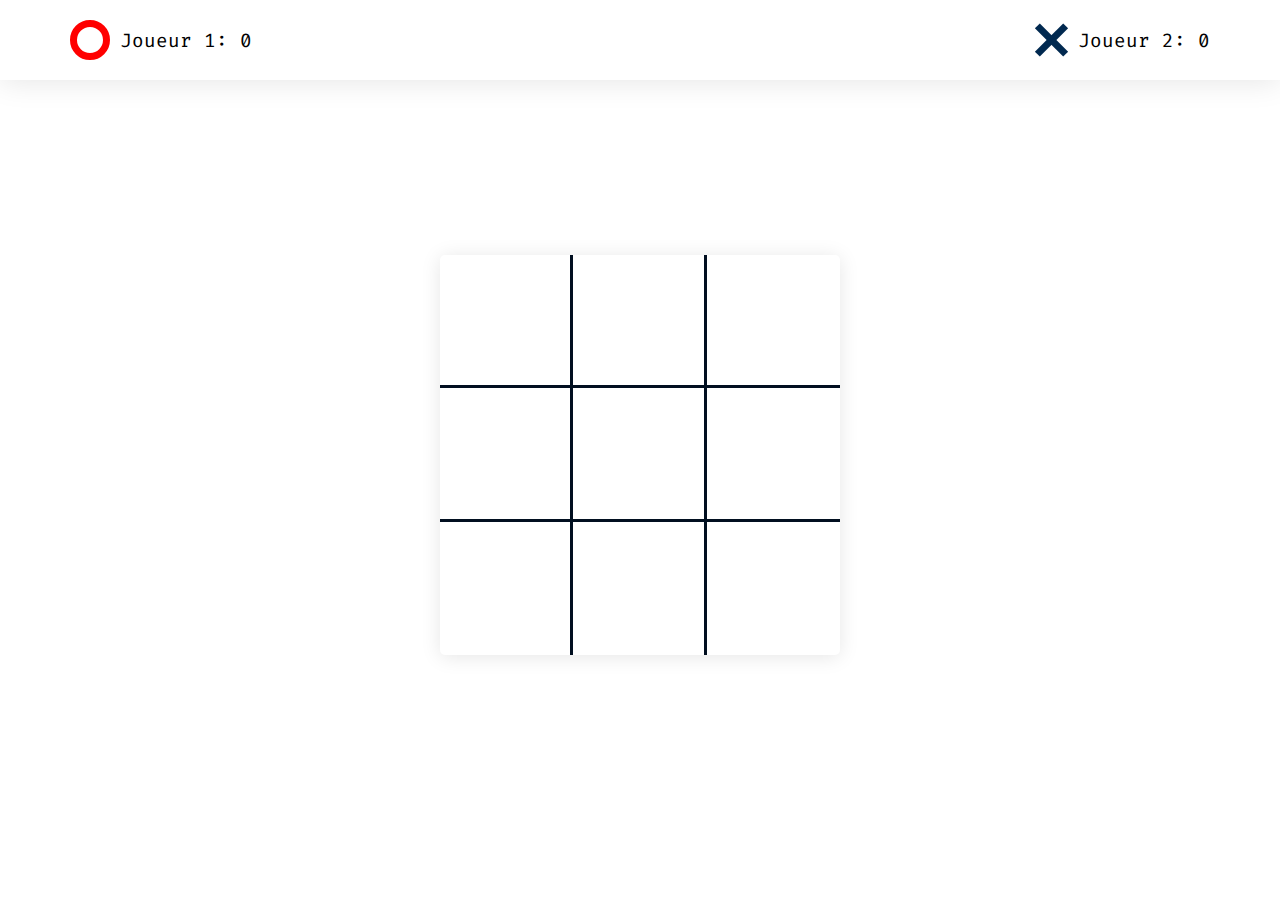
<file: index.html>
<html lang="en">
<head>
    <meta charset="UTF-8">
    <meta http-equiv="X-UA-Compatible" content="IE=edge">
    <meta name="viewport" content="width=device-width, initial-scale=1.0">
    <title>Jeu</title>
    <link rel="stylesheet" href="styles.css">
    <script src="main.js" defer></script>
</head>
<body>
    
    <div class="container">

        <div class="game_header">
            <div class="player1">
                <div class="motif_player1">

                </div>
                <span>Joueur 1: <span class="score_player1">0</span></span>
                
            </div>

            <div class="player2">
                <div class="motif_player2">

                </div>
                <span>Joueur 2: <span class="score_player2">0</span></span>
            </div>
        </div>


        <div class="game_content">

            <div class="game_table">

                <table>

                    <div class="line1">
                        <div class="case"></div>
                        <div class="case"></div>
                        <div class="case"></div>
                    </div>
                    <div class="line2">
                        <div class="case"></div>
                        <div class="case"></div>
                        <div class="case"></div>
                    </div>
                    <div class="line3">
                        <div class="case"></div>
                        <div class="case"></div>
                        <div class="case"></div>
                    </div>


                    <div class="grille">
                        <div class="verticale">

                        </div>
                        <div class="verticale1">

                        </div>

                        <div class="horizontale">

                        </div>
                        <div class="horizontale1">

                        </div>
                    </div>
                </table>

            </div>

        </div>

    </div>

</body>
</html>
</file>
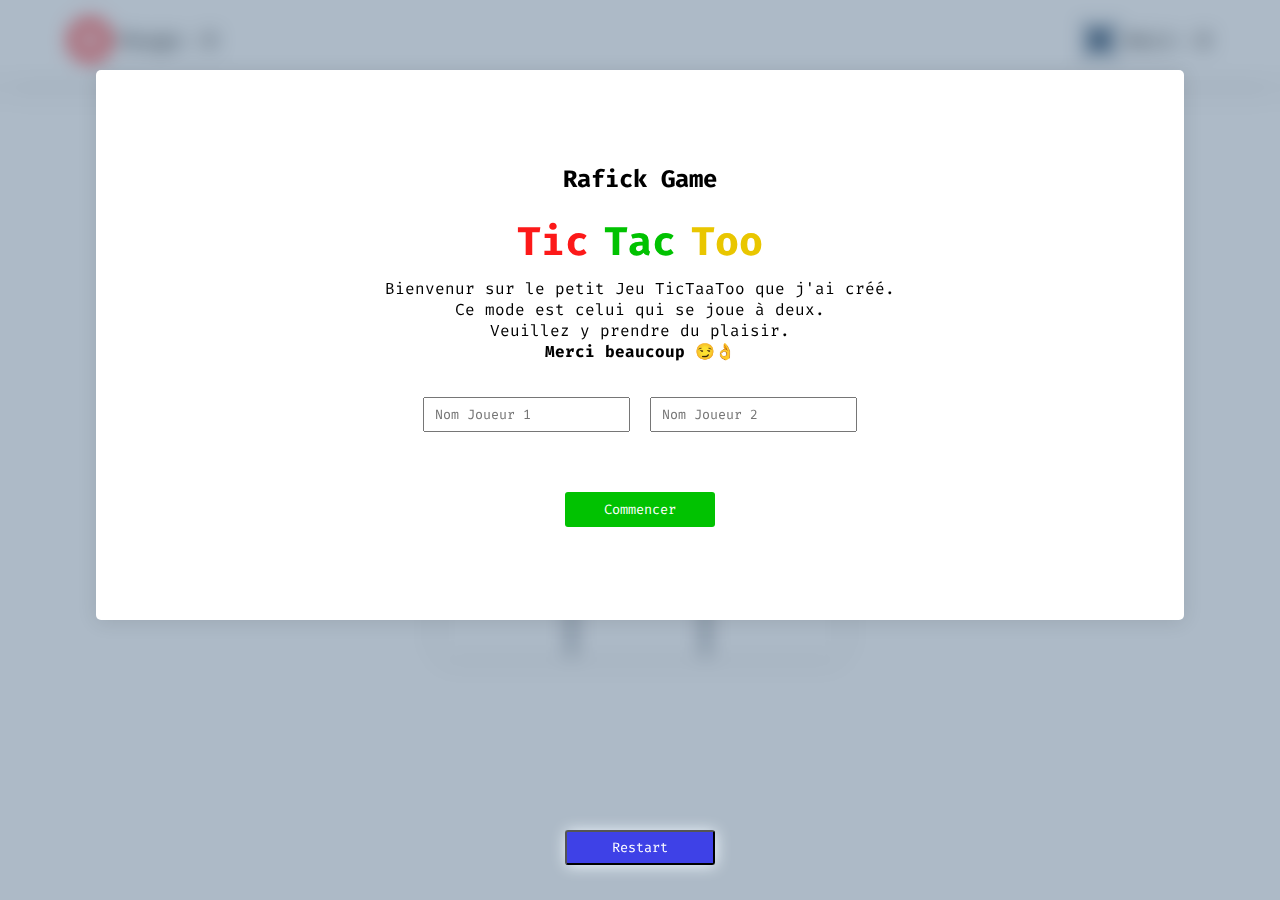
<file: game.html>
<html lang="en">
<head>
    <meta charset="UTF-8">
    <meta http-equiv="X-UA-Compatible" content="IE=edge">
    <meta name="viewport" content="width=device-width, initial-scale=1.0">
    <title>Jeu</title>
    <link rel="stylesheet" href="styles.css">
</head>
<body>
    
    <div class="container">
        <div class="game_header">
            <div class="player1">
                <div class="motif_player1">

                </div>
                <span><span id="gamer1place">Rouge</span>: <span class="score_player1">0</span></span>
                
            </div>

            <div class="player2">
                <div class="motif_player2">
                </div>

                <span><span id="gamer2place">Noir</span>: <span class="score_player2">0</span></span>
            </div>
        </div>
        <div class="game_content">

            <div class="game_table">

                <table>

                    <div class="line1">
                        <div class="case"></div>
                        <div class="case"></div>
                        <div class="case"></div>
                    </div>
                    <div class="line2">
                        <div class="case"></div>
                        <div class="case"></div>
                        <div class="case"></div>
                    </div>
                    <div class="line3">
                        <div class="case"></div>
                        <div class="case"></div>
                        <div class="case"></div>
                    </div>


                    <div class="grille">
                        <div class="verticale">

                        </div>
                        <div class="verticale1">

                        </div>

                        <div class="horizontale">

                        </div>
                        <div class="horizontale1">

                        </div>
                    </div>

                </table>

            </div>

        </div>
        <div class="button">
            <button>Restart</button>
        </div>
    </div>

    <div class="modal">
        <h1><span>Rafick Game</span></h1>
        <h3><span>Tic</span><span>Tac</span><span>Too</span></h3>
        <p>Bienvenur sur le petit Jeu TicTaaToo que j'ai créé. <br> Ce mode est celui qui se joue à deux. <br> Veuillez y prendre du plaisir.
            <br> <span>Merci beaucoup </span>😏👌
        </p>

        <div class="fields">
            <input id="gamer1" type="text" placeholder="Nom Joueur 1">
            <input id="gamer2" type="text" placeholder="Nom Joueur 2">
        </div>
        <button class="start" >Commencer</button>
    </div>

</body>

<script src="TicTaaToo.js"></script>
<script src="app.js"></script>
</html>
</file>
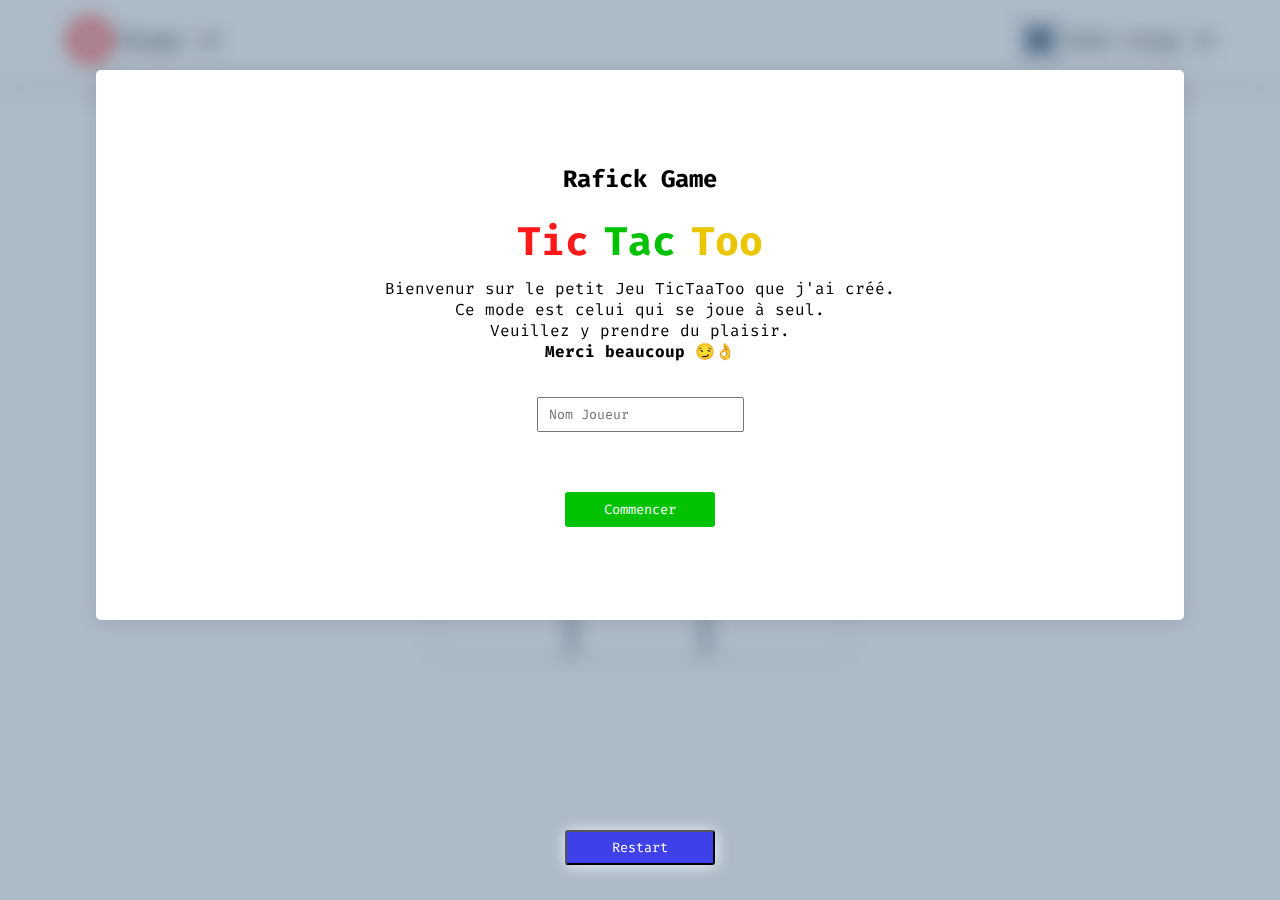
<file: start.html>
<html lang="en">
<head>
    <meta charset="UTF-8">
    <meta http-equiv="X-UA-Compatible" content="IE=edge">
    <meta name="viewport" content="width=device-width, initial-scale=1.0">
    <title>Jeu</title>
    <link rel="stylesheet" href="styles.css">
</head>
<body>

<div class="container">
    <div class="game_header">
        <div class="player1">
            <div class="motif_player1">

            </div>
            <span><span id="gamerplace">Rouge</span>: <span class="score_player1">0</span></span>

        </div>
        <div class="player2">
            <div class="motif_player2">
            </div>
            <span><span id="gamer2place">Ordi king</span>: <span class="score_player2">0</span></span>
        </div>
    </div>
    <div class="game_content">

        <div class="game_table">

            <table>

                <div class="line1">
                    <div class="case"></div>
                    <div class="case"></div>
                    <div class="case"></div>
                </div>
                <div class="line2">
                    <div class="case"></div>
                    <div class="case"></div>
                    <div class="case"></div>
                </div>
                <div class="line3">
                    <div class="case"></div>
                    <div class="case"></div>
                    <div class="case"></div>
                </div>


                <div class="grille">
                    <div class="verticale">

                    </div>
                    <div class="verticale1">

                    </div>

                    <div class="horizontale">

                    </div>
                    <div class="horizontale1">

                    </div>
                </div>

            </table>

        </div>

    </div>
    <div class="button">
        <button>Restart</button>
    </div>
</div>

<div class="modal">
    <h1><span>Rafick Game</span></h1>
    <h3><span>Tic</span><span>Tac</span><span>Too</span></h3>
    <p>Bienvenur sur le petit Jeu TicTaaToo que j'ai créé. <br> Ce mode est celui qui se joue à seul. <br> Veuillez y prendre du plaisir.
        <br> <span>Merci beaucoup </span>😏👌
    </p>

    <div class="fields">
        <input id="gamer" type="text" placeholder="Nom Joueur">
    </div>
    <button class="start" >Commencer</button>
</div>

</body>
<script src="TicTaaToo.js"></script>
<script src="SingleTicTaaToo.js"></script>
<script src="single.js"></script>
</html>
</file>
<file: styles.css>
@import url('https://fonts.googleapis.com/css2?family=Fira+Code:wght@300;400;500;600;700&display=swap');

:root{
    --game-table-size: 400px;
    --player-motif-size: 40px;
    --motif-size: 75px;
    --game-header-padding: 0 70px;
}

*{
    margin: 0;
    padding: 0;
    box-sizing: border-box;
    font-family: 'Fira Code';
}


body{
    background-color: transparent;
    width: 100%;
    height: 100vh;
    position: relative;
    overflow: hidden;
}


body::before{
    content: '';
    position: absolute;
    top: 0;
    left: 0;
    width: 100%;
    opacity: 0;
    height: 100%;
    background: rgb(1 41 80 / 32%);
    backdrop-filter: blur(10px);
    z-index: 10;
}


body.blur::before{
    opacity: 1;
}

.container{
    position: relative;
    width: 100%;
    height: 100%;
}

.game_header{
    height: 80px;
    width: 100%;
    background-color: #fff;
    display: flex;
    align-items: center;
    justify-content: center;
    font-size: 1.2em;
    box-shadow: 0 2px 30px rgba(0, 0, 0, 0.1);
    position: relative;
}

@media screen  and (max-width: 810px){
    .game_header{
        font-size: 0.85em;
    }

}

.player1, .player2{
    padding: var(--game-header-padding);
    width: 50%;
    height: 100%;
    display: flex;
    align-items: center;
    gap: 10px;

}
.player1{
    justify-content: flex-start;
}

.player2{
    justify-content: flex-end;
}


.motif_player1, .motif_player2{
    width: var(--player-motif-size);
    height: var(--player-motif-size);
}

.motif1, .motif2{
    width: var(--motif-size);
    height: var(--motif-size)
}




@media screen and (max-width: 810px){
    :root{
        --player-motif-size: 30px;
        --game-header-padding: 0 40px;
    }
}
.motif_player1, .motif1{
    border-radius: 100%;
    border: 7px solid red;
}

.motif_player2, .motif2{
    position: relative;
}

.motif_player2::before, .motif_player2::after, .motif2::before, .motif2::after{
    position: absolute;
    content: '';
    left: 50%;
    width: 7px;
    height: inherit;
    background-color: #012950;
}

.motif_player2::before, .motif2::before{
    transform: rotate(45deg);
}
.motif_player2::after, .motif2::after{
    transform: rotate(-45deg);
}


.game_content{
    width: 100%;
    height: calc(100vh - 150px);
    display: flex;
    align-items: center;
    justify-content: center;
}

.game_content .game_table{
    width: var(--game-table-size);
    height: var(--game-table-size);
    box-shadow: 0px 2px 20px rgba(0, 0, 0, 0.1);
    border-radius: 5px;
    position: relative;
    overflow: hidden;
}

.game_table table{
    width: 100%;
    height: 100%;
    position: relative;
    background: transparent;
}

.line1,
.line2,
.line3{
    position: relative;
    width: 100%;
    height: calc(100% / 3);
    display: flex;
    align-items: center;
    background: transparent;
}

.case{
    width: calc(100% / 3);
    height: 100%;
    display: flex;
    justify-content: center;
    align-items: center;
    cursor: pointer;
    z-index: 10;
}

.case > div {
    transition: 0.3s;
}


.case.animate div {
    animation: animate 0.35s ease-out;
}

@keyframes animate {
    0%, 100%{
        transform: scale(0);
    }

    50% {
        transform: scale(1.70);
    }
}

.grille{
    position: absolute;
    top: 0;
    left: 0;
    width: var(--game-table-size);
    height: var(--game-table-size);
}

.grille .verticale, .grille .verticale1{
    position: absolute;
    width: 100%;
    height: calc(100% /3);
    border-bottom: 3px solid rgb(1, 15, 32);
    z-index: 5;
}
.grille .verticale1{
    top: calc(var(--game-table-size) / 3);

}

.grille .horizontale, .grille .horizontale1{
    position: absolute;
    height: 100%;
    width: calc(100% / 3);
    border-right: 3px solid rgb(1, 15, 32);
    z-index: 5;
}

.grille .horizontale1{
    left: calc(var(--game-table-size) /3)
}


@media screen and (max-width: 480px) {
    :root{
        --game-table-size: 320px;
        --player-motif-size: 25px;
        --motif-size: 60px;
        --game-header-padding: 0 20px;
    }

    .player1, .player2{
        width: 50%;
    }
}


.button {
    width: 100%;
    height: max-content;
    display: flex;
    justify-content: center;
}


.button button, button.start{
    width: 150px;
    height: 35px;
    display: flex;
    justify-content: center;
    align-items: center;
    background-color: rgb(62, 65, 231);
    text-decoration: none;
    color: white;
    border-radius: 3px;
    box-shadow: 1px 1px 15px aliceblue;
    font-size: 0.85em;
    cursor: pointer;
    z-index: 11;
}

.modal{
    position: absolute;
    top: 20%;
    left: 50%;
    transform:  translateX(-50%) translateY(-220%);
    width: 85vw;
    height: 550px;
    box-shadow: 0 2px 20px rgba(0, 0, 0, 0.1);
    border-radius: 5px;
    overflow: hidden;
    background: white;
    z-index: 100;
    transition: transform .2s ease-out;
    opacity: 0.5;
    display: flex;
    justify-content: center;
    align-items: center;
    flex-direction: column;
    gap: 10px;
    flex-wrap: wrap;
}

.modal.appear{
    transform: translateX(-50%) translateY(-20%);
    opacity: 1;
}

.modal h1{
    position: relative;
    margin-bottom: 10px;
    font-size: 24px;
    overflow: hidden;

}
.modal h1 span{
    display: block;
    animation: push-up 0.5s ease-in-out;
}
.modal h3{
    display: flex;
    gap: 15px;
    font-size: 40px;
    overflow: hidden;
}
.modal h3 span{
    animation: push-up-start 0.7s ease-in-out;
}

.modal h3 span:nth-child(1){
    color: rgb(252, 25, 25);
}


.modal h3 span:nth-child(2){
    color: rgb(1, 194, 1);
}


.modal h3 span:nth-child(3){
    color: rgb(233, 198, 0);
}


.modal button.start{
    margin-top: 50px;
    background-color: rgb(1, 194, 1);
    box-shadow: none;
    border: none;
}

.modal .fields {
    margin-top: 25px;
    display: flex;
    flex-wrap: wrap;
    gap: 20px;
    justify-content: center;
}


.modal input{
    height: 35px;
    padding-left: 10px;

}
.modal p{
    width: 75%;
    text-align: center;
}
.modal p span {
    font-weight: bold;
}
</file>
